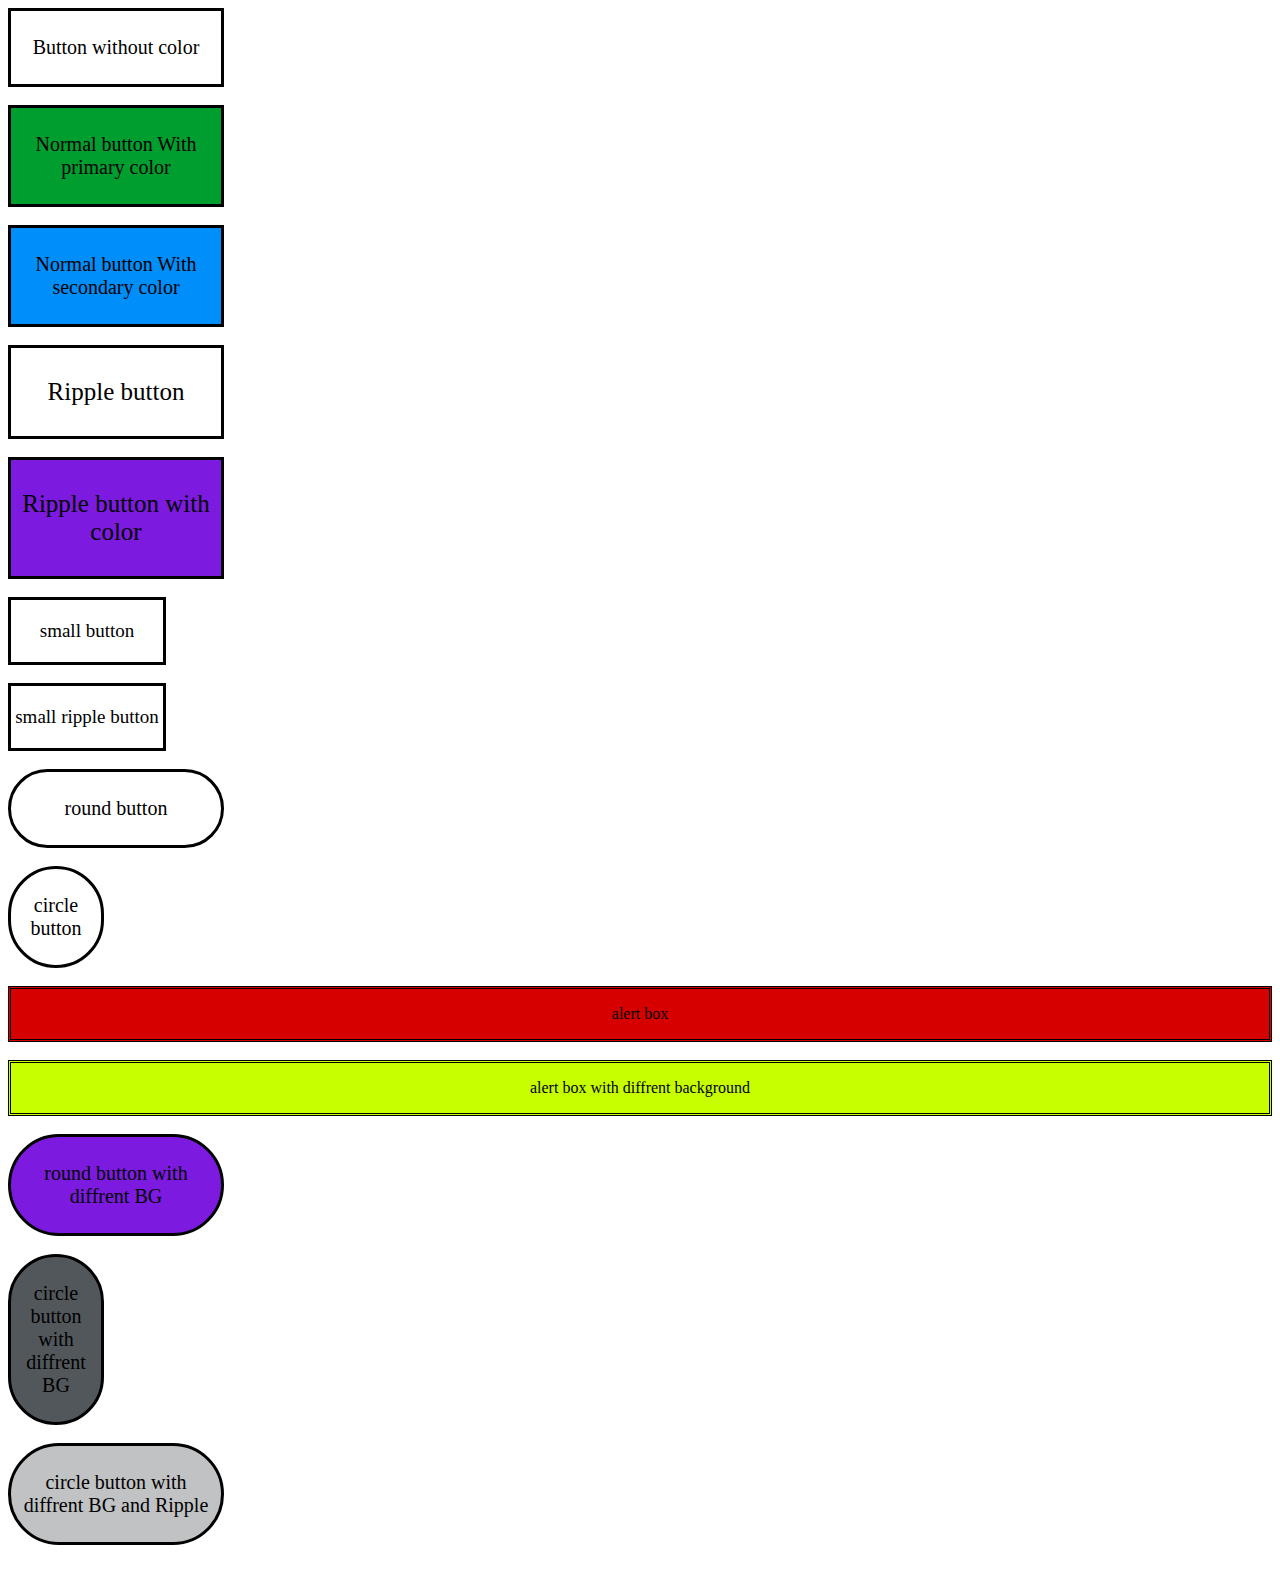
<file: index.html>
<!doctype html>
<html>
 <head>
  <title>Css Test</title>
  <meta name="description" content="A test?">  
  <meta name="keywords" content="css CSS36 style36 style-36 CSS-36 36CSS 36Style">
  <link rel="stylesheet" href="CssLight1.css">
 </head>
<body>
<div class="button-36">
  <p>Button without color</p>
</div>  <br>
<div class="bg-prim button-36 ">
  <p>Normal button With primary color</p>
</div>  <br>  
<div class="bg-second button-36 ">
  <p>Normal button With secondary color</p>
</div>  <br>    
<div class="button-ripple">
  <p>Ripple button</p>
</div>  <br>
<div class="bg-ter button-ripple">
  <p>Ripple button with color</p>
</div>  <br>  
<div class="button-sml button-36">
  <p>small button</p>
</div>  <br>    
<div class="button-sml button-36 button-ripple">
  <p>small ripple button</p>
</div>  <br>      
<div class="button-pill button-36">
  <p>round button</p>
</div>  <br>     
<div class="button-circ button-36">
  <p>circle button</p>
</div>  <br> 
<div class="alertbox">
  <p>alert box</p>
</div>  <br> 
<div class="alertbox bg-warn">
  <p>alert box with diffrent background</p>
</div>  <br>   
<div class="button-pill button-36 bg-ter">
  <p>round button with diffrent BG</p>
</div>  <br>     
<div class="button-circ button-36 bg-dark">
  <p>circle button with diffrent BG</p>
</div>  <br> 
<div class="button-pill button-36 bg-gr button-ripple">
  <p>circle button with diffrent BG and Ripple</p>
</div>  <br> 


</body>
</html>
</file>
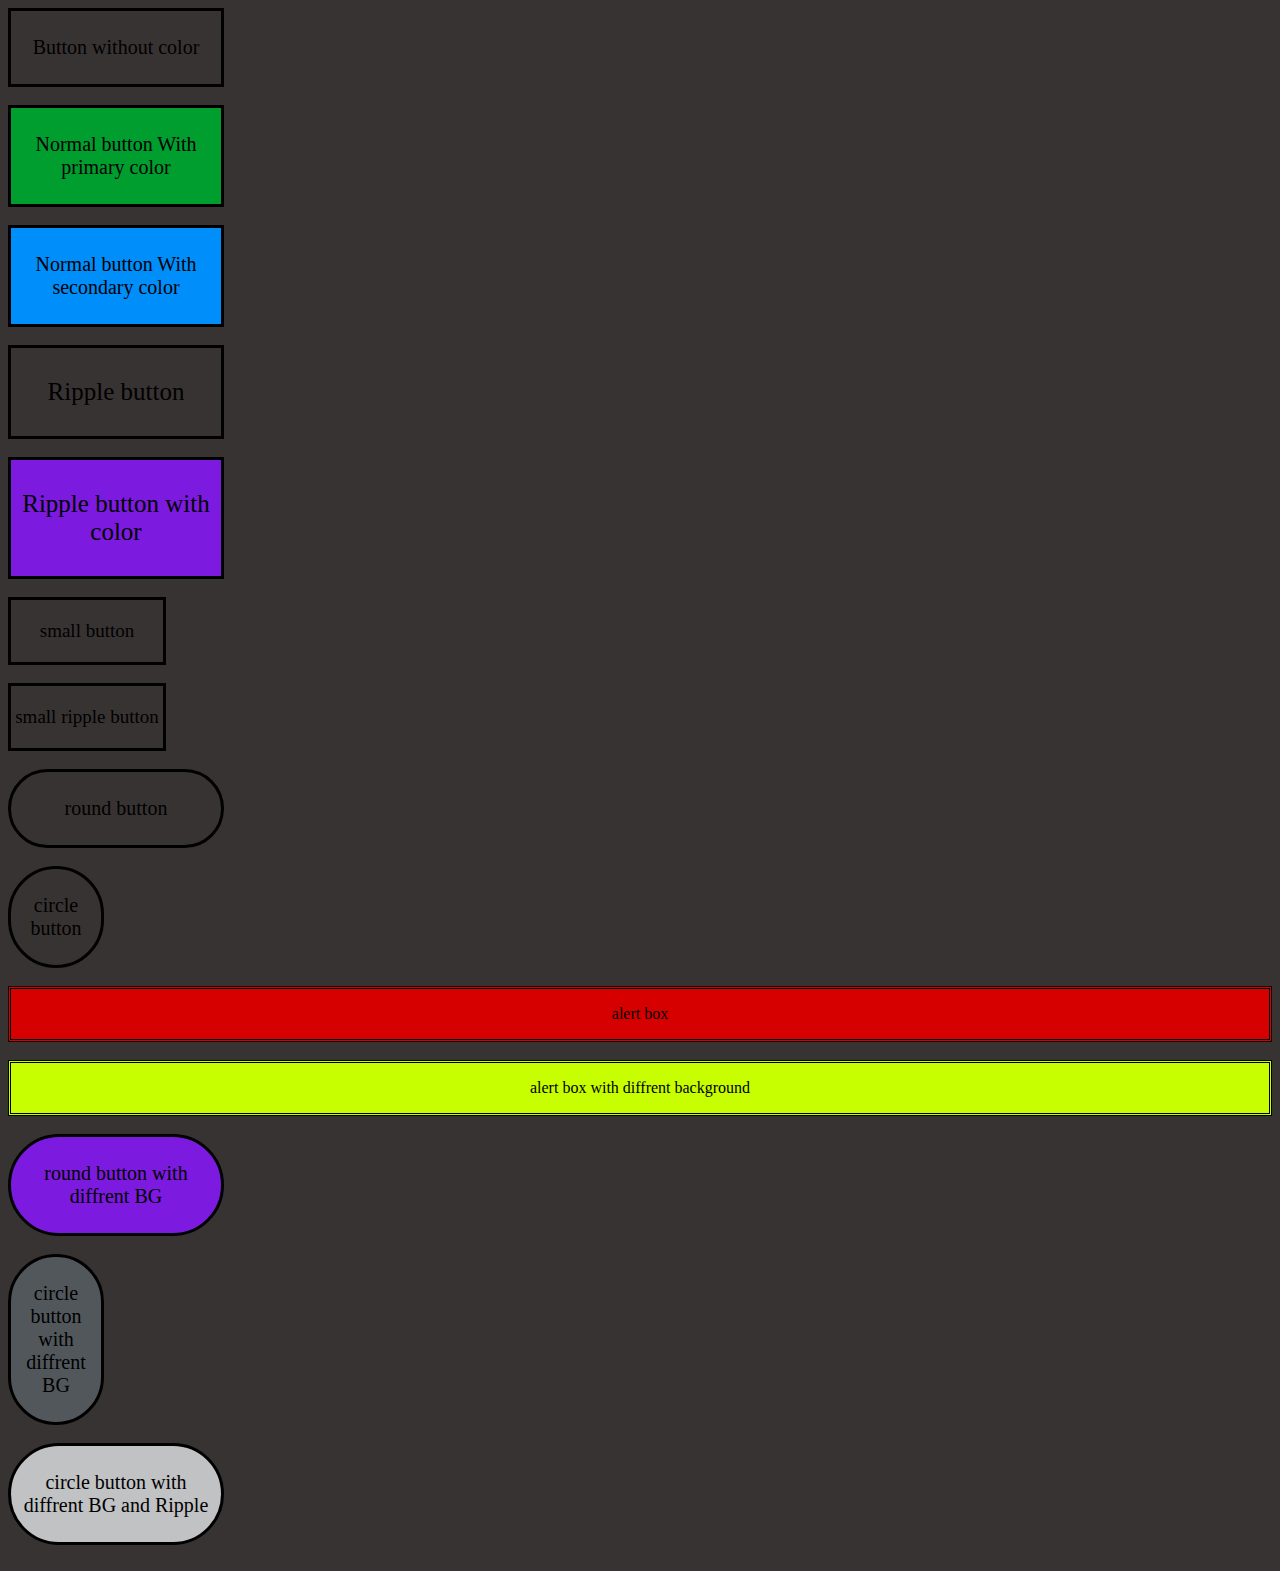
<file: indexDark.html>
<!doctype html>
<html>
 <head>
  <title>Css Test</title>
  <meta name="description" content="A test?">  
  <meta name="keywords" content="css CSS36 style36 style-36 CSS-36 36CSS 36Style">
  <link rel="stylesheet" href="CssDark1.css">
 </head>
<body>
<div class="button-36">
  <p>Button without color</p>
</div>  <br>
<div class="bg-prim button-36 ">
  <p>Normal button With primary color</p>
</div>  <br>  
<div class="bg-second button-36 ">
  <p>Normal button With secondary color</p>
</div>  <br>    
<div class="button-ripple">
  <p>Ripple button</p>
</div>  <br>
<div class="bg-ter button-ripple">
  <p>Ripple button with color</p>
</div>  <br>  
<div class="button-sml button-36">
  <p>small button</p>
</div>  <br>    
<div class="button-sml button-36 button-ripple">
  <p>small ripple button</p>
</div>  <br>      
<div class="button-pill button-36">
  <p>round button</p>
</div>  <br>     
<div class="button-circ button-36">
  <p>circle button</p>
</div>  <br> 
<div class="alertbox">
  <p>alert box</p>
</div>  <br> 
<div class="alertbox bg-warn">
  <p>alert box with diffrent background</p>
</div>  <br>   
<div class="button-pill button-36 bg-ter">
  <p>round button with diffrent BG</p>
</div>  <br>     
<div class="button-circ button-36 bg-dark">
  <p>circle button with diffrent BG</p>
</div>  <br> 
<div class="button-pill button-36 bg-gr button-ripple">
  <p>circle button with diffrent BG and Ripple</p>
</div>  <br> 


</body>
</html>
</file>
<file: CssLight1.css>
.button-ripple {
  position: relative;
  border: solid;
  font-size: 25px;
  color: #000000;
  padding: 5px;
  width: 200px;
  text-align: center;
  transition-duration: 0.3s;
  text-decoration: none;
  overflow: hidden;
  cursor: pointer;
}

.button-ripple:after {
  content: " ";
  background: #bababa;
  display: block;
  position: absolute;
  padding-top: 1100%;
  padding-left: 1100%;
  margin: -120%;
  opacity: 0;
  transition: all 0.6s
}

.button-ripple:active:after {
  padding: 0;
  margin: 0;
  opacity: 1;
  transition: 0s
}

.button-36 {
  position: relative;
  border: solid;
  font-size: 20px;
  color: #000000;
  padding: 5px;
  width: 200px;
  text-align: center;
  text-decoration: none;
  overflow: hidden;
  cursor: pointer;
  
}
.button-sml {
  font-size: 19px;
  width: 150px;
  padding: 1px !important;
}
.button-pill {
  border-radius: 90px;
}
.button-circ {
  border-radius: 100px;
  width: 80px;
}
.alertbox {
  border-style: double;
  background-color: #d60000;
  border-color: #000000;
  text-align: center;
  transition: border-radius 2s;
}
.alertbox:hover {
  border-radius: 15px; 
}












.bg-alert {
background-color: #d60000 ;
}
.bg-prim {
background-color: #009e2f ;
}
.bg-second {
background-color: #008efa;
}
.bg-gr {
background-color: #c1c2c3 ;
}
.bg-dark {
background-color: #52575b ;
}
.bg-warn {
background-color: #c8ff00 ;
}
.bg-ter {
background-color: #7d1ae0 ;
}
</file>
<file: CssDark1.css>
body {
  background-color: #383333 ;
  
}
.button-ripple {
  position: relative;
  border: solid;
  font-size: 25px;
  color: #000000;
  padding: 5px;
  width: 200px;
  text-align: center;
  transition-duration: 0.3s;
  text-decoration: none;
  overflow: hidden;
  cursor: pointer;
}

.button-ripple:after {
  content: " ";
  background: #bababa;
  display: block;
  position: absolute;
  padding-top: 1100%;
  padding-left: 1100%;
  margin: -120%;
  opacity: 0;
  transition: all 0.6s
}

.button-ripple:active:after {
  padding: 0;
  margin: 0;
  opacity: 1;
  transition: 0s
}

.button-36 {
  position: relative;
  border: solid;
  font-size: 20px;
  color: #000000;
  padding: 5px;
  width: 200px;
  text-align: center;
  text-decoration: none;
  overflow: hidden;
  cursor: pointer;
  
}
.button-sml {
  font-size: 19px;
  width: 150px;
  padding: 1px !important;
}
.button-pill {
  border-radius: 90px;
}
.button-circ {
  border-radius: 100px;
  width: 80px;
}
.alertbox {
  border-style: double;
  background-color: #d60000;
  border-color: #000000;
  text-align: center;
  transition: border-radius 2s;
}
.alertbox:hover {
  border-radius: 15px; 
}












.bg-alert {
background-color: #d60000 ;
}
.bg-prim {
background-color: #009e2f ;
}
.bg-second {
background-color: #008efa;
}
.bg-gr {
background-color: #c1c2c3 ;
}
.bg-dark {
background-color: #52575b ;
}
.bg-warn {
background-color: #c8ff00 ;
}
.bg-ter {
background-color: #7d1ae0 ;
}
</file>
